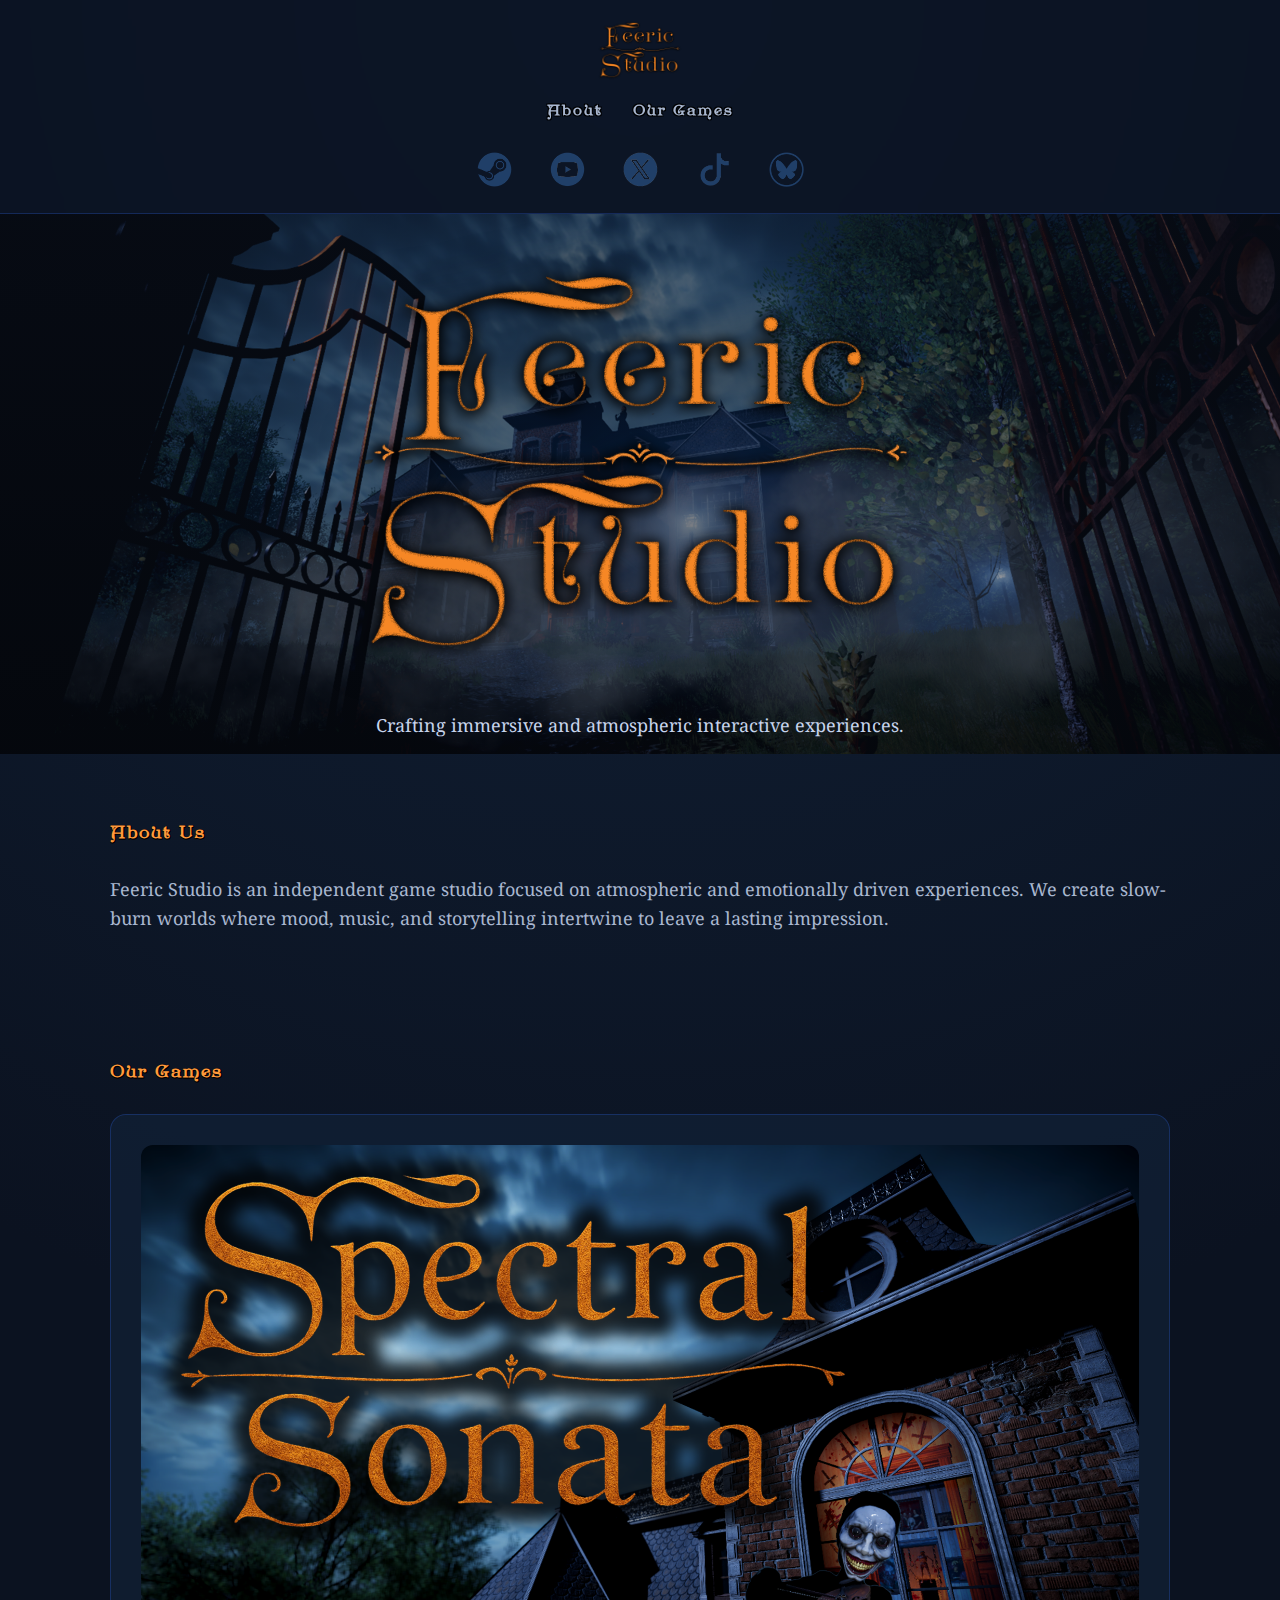
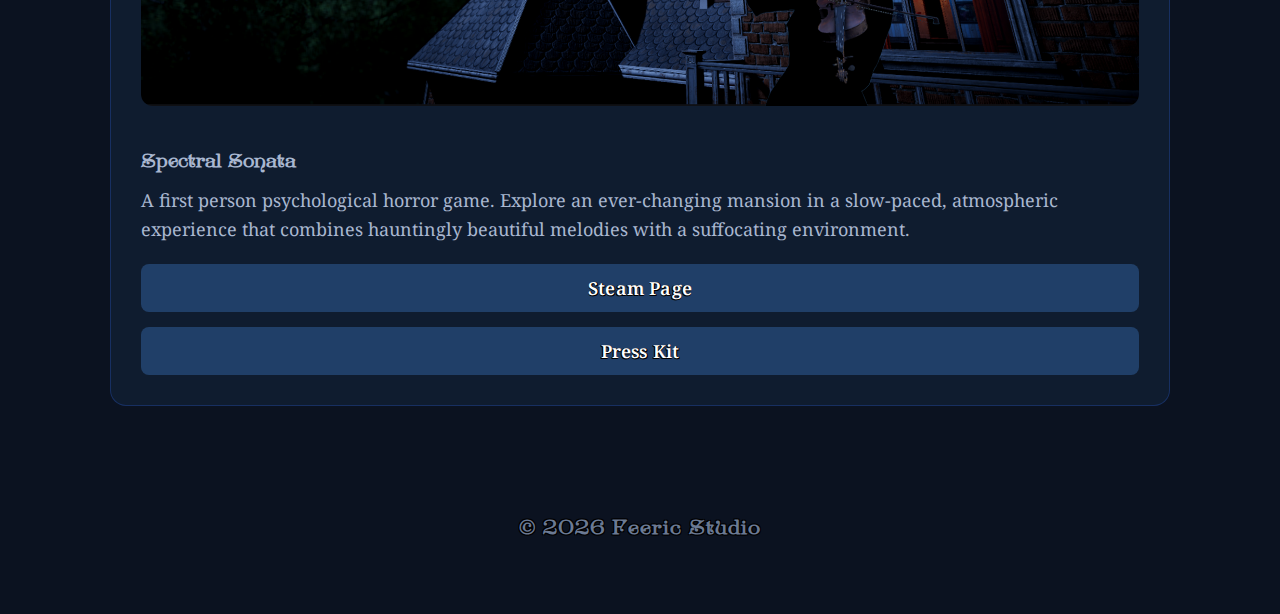
<file: index.html>
<!DOCTYPE html>
<html lang="en">
<head>
    <meta charset="UTF-8">
    <title>Feeric Studio</title>
    <meta name="viewport" content="width=device-width, initial-scale=1.0">
    <link rel="stylesheet" href="style.css">
    <link rel="preconnect" href="https://fonts.googleapis.com">
    <link rel="preconnect" href="https://fonts.gstatic.com" crossorigin>
    <link href="https://fonts.googleapis.com/css2?family=Noto+Serif:wght@400;600;700&display=swap" rel="stylesheet">
    <link rel="icon" type="image/png" href="assets/FeericStudio Logo.jpg">
</head>

<body>

<header>
    <div class="logo-area">
        <a href="index.html" class="logo-link">
            <img src="assets/FeericStudio.png" alt="Studio Logo" class="logo">
        </a>
    </div>

    <nav class="main-nav">
        <a href="#about">About</a>
        <a href="#games">Our Games</a>
    </nav>

    <div class="header-socials">
        <a href="https://store.steampowered.com/app/3313430/Spectral_Sonata/" target="_blank" aria-label="Steam">
            <img src="assets/logos/SteamLogo.png" alt="Steam">
        </a>

        <a href="https://www.youtube.com/@FeericStudio" target="_blank" aria-label="YouTube">
            <img src="assets/logos/YoutubeLogo.png" alt="YouTube">
        </a>

        <a href="https://x.com/FeericStudio" target="_blank" aria-label="Twitter">
            <img src="assets/logos/XLogo.png" alt="Twitter">
        </a>

        <a href="https://www.tiktok.com/@feericstudio" target="_blank" aria-label="TikTok">
            <img src="assets/logos/TikTokLogo.png" alt="TikTok">
        </a>

        <a href="https://bsky.app/profile/feericstudio.bsky.social" target="_blank" aria-label="Bluesky">
            <img src="assets/logos/BlueskyLogo.png" alt="Bluesky">
        </a>
    </div>
</header>

<section class="hero hero-home">
    <div class="hero-content">
        <img src="assets/FeericStudio.png"
             alt="Ferric Studio Logo"
             class="hero-logo">
        <p>Crafting immersive and atmospheric interactive experiences.</p>
    </div>
</section>

<section id="about" class="content">
    <h2>About Us</h2>
    <p>
        Feeric Studio is an independent game studio focused on atmospheric and emotionally driven experiences. We create slow-burn worlds where mood, music, and storytelling intertwine to leave a lasting impression.
    </p>
</section>

<section id="games" class="content">
    <h2>Our Games</h2>

    <div class="games-grid">

        <div class="game-card">
            <img src="assets/TrailerThumbnail.png" alt="Spectral Sonata" class="game-thumb">
            <h3>Spectral Sonata</h3>
            <p>A first person psychological horror game. Explore an ever-changing mansion in a slow-paced, atmospheric experience that combines hauntingly beautiful melodies with a suffocating environment.</p>
            <a href="https://store.steampowered.com/app/3313430/Spectral_Sonata/" target="_blank" class="button">
                Steam Page
            </a>
            <a href="spectral-sonata/index.html" target="_blank" class="button">
                Press Kit
            </a>
        </div>

        <!-- Add more games here -->

    </div>
</section>

<footer>
    <a href="index.html" class="footer-link">
        © 2026 Feeric Studio
    </a>
</footer>

</body>
</html>
</file>
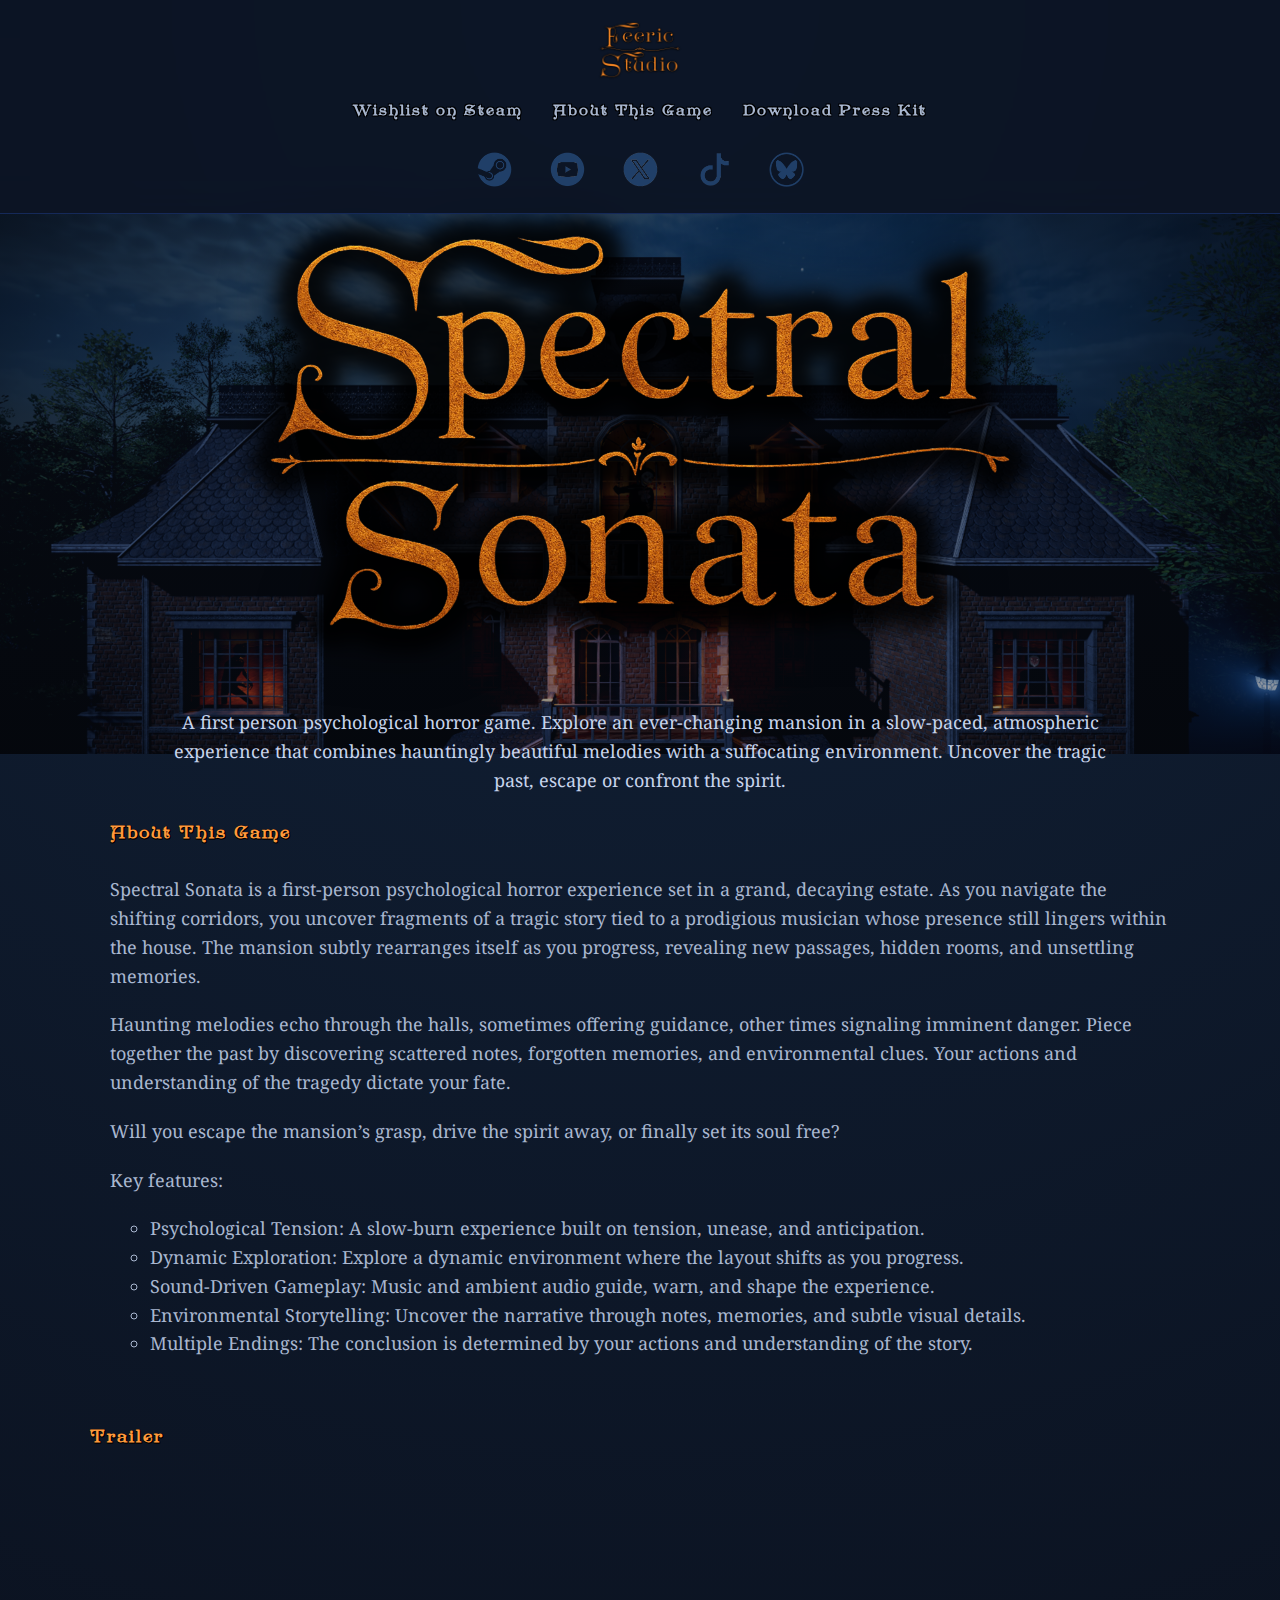
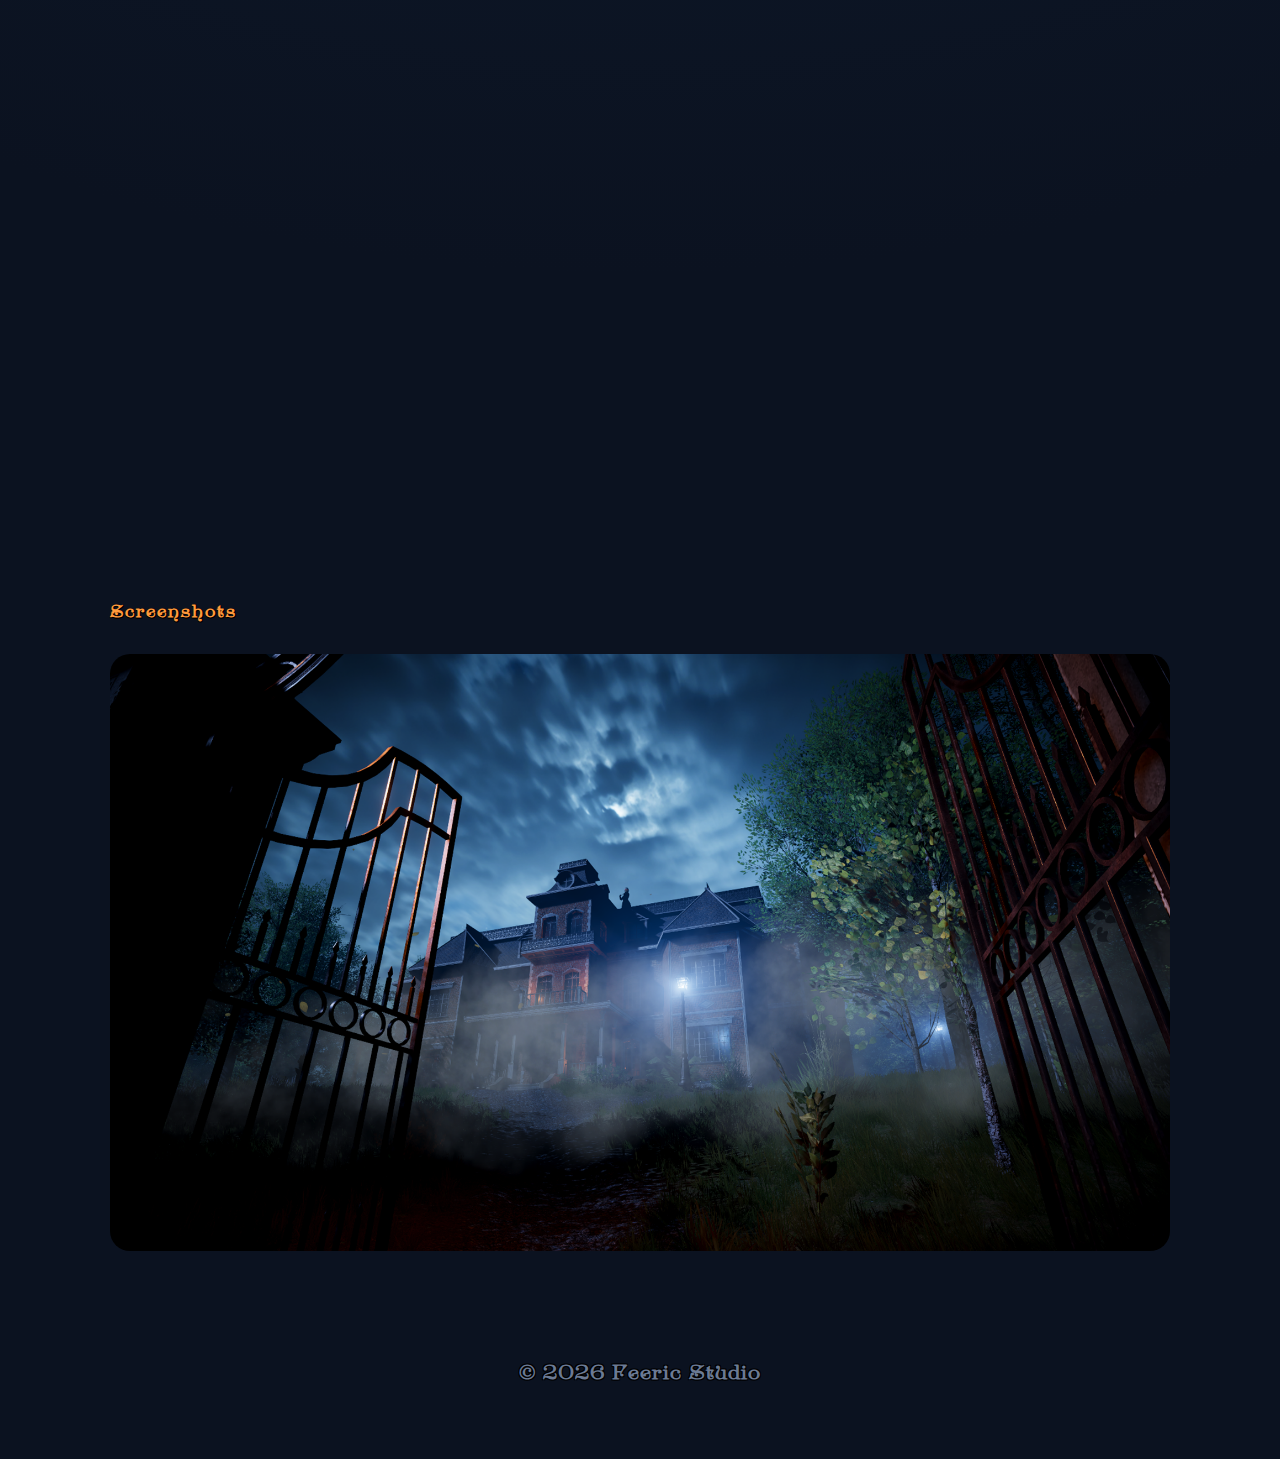
<file: spectral-sonata/index.html>
<!DOCTYPE html>
<html lang="en">
<head>
    <meta charset="UTF-8">
    <title>Spectral Sonata</title>
    <meta name="viewport" content="width=device-width, initial-scale=1.0">
    <link rel="stylesheet" href="../style.css">
    <link rel="preconnect" href="https://fonts.googleapis.com">
    <link rel="preconnect" href="https://fonts.gstatic.com" crossorigin>
    <link href="https://fonts.googleapis.com/css2?family=Noto+Serif:wght@400;600;700&display=swap" rel="stylesheet">
    <link rel="icon" type="image/png" href="../assets/Icon.png">
</head>

<body>

<header>
    <div class="logo-area">
        <a href="../index.html" class="logo-link">
            <img src="../assets/FeericStudio.png" alt="Studio Logo" class="logo">
        </a>
    </div>

    <nav class="main-nav">
        <a href="https://store.steampowered.com/app/3313430/Spectral_Sonata/" target="_blank">Wishlist on Steam</a>
        <a href="#about">About This Game</a>
        <a href="../assets/downloadable/SpectralSonata_PressKit.zip" download="SpectralSonata_PressKit.zip">Download Press Kit</a>
    </nav>

    <div class="header-socials">
        <a href="https://store.steampowered.com/app/3313430/Spectral_Sonata/" target="_blank" aria-label="Steam">
            <img src="../assets/logos/SteamLogo.png" alt="Steam">
        </a>

        <a href="https://www.youtube.com/@FeericStudio" target="_blank" aria-label="YouTube">
            <img src="../assets/logos/YoutubeLogo.png" alt="YouTube">
        </a>

        <a href="https://x.com/FeericStudio" target="_blank" aria-label="Twitter">
            <img src="../assets/logos/XLogo.png" alt="Twitter">
        </a>

        <a href="https://www.tiktok.com/@feericstudio" target="_blank" aria-label="TikTok">
            <img src="../assets/logos/TikTokLogo.png" alt="TikTok">
        </a>

        <a href="https://bsky.app/profile/feericstudio.bsky.social" target="_blank" aria-label="Bluesky">
            <img src="../assets/logos/BlueskyLogo.png" alt="Bluesky">
        </a>
    </div>
</header>

<section class="hero hero-spectral">
    <div class="hero-content">
        <img src="../assets/LibraryLogo.png"
             alt="Spectral Sonata Logo"
             class="hero-logo">

        <p>
            A first person psychological horror game. Explore an ever-changing mansion in a slow-paced, atmospheric experience that combines hauntingly beautiful melodies with a suffocating environment. Uncover the tragic past, escape or confront the spirit.
        </p>
    </div>
</section>

<section id="about" class="content">
    <h2>About This Game</h2>
    <p>
        Spectral Sonata is a first-person psychological horror experience set in a grand, decaying estate. As you navigate the shifting corridors, you uncover fragments of a tragic story tied to a prodigious musician whose presence still lingers within the house. The mansion subtly rearranges itself as you progress, revealing new passages, hidden rooms, and unsettling memories.
    </p>
    <p>
        Haunting melodies echo through the halls, sometimes offering guidance, other times signaling imminent danger. Piece together the past by discovering scattered notes, forgotten memories, and environmental clues. Your actions and understanding of the tragedy dictate your fate.
    </p>
    <p>
        Will you escape the mansion’s grasp, drive the spirit away, or finally set its soul free?
    </p>
    <p>
        Key features:
    <p>
    <ul style="list-style-type:circle">
      <li>Psychological Tension: A slow-burn experience built on tension, unease, and anticipation.</li>
      <li>Dynamic Exploration: Explore a dynamic environment where the layout shifts as you progress.</li>
      <li>Sound-Driven Gameplay: Music and ambient audio guide, warn, and shape the experience.</li>
      <li>Environmental Storytelling: Uncover the narrative through notes, memories, and subtle visual details.</li>
      <li>Multiple Endings: The conclusion is determined by your actions and understanding of the story.</li>
    </ul>
</section>

<section class="video-section">
    <h2>Trailer</h2>

    <div class="video-container">
        <iframe
            src="https://www.youtube.com/embed/FRLkpyPGL9U"
            title="Spectral Sonata Trailer"
            referrerpolicy=“strict-origin-when-cross-origin”
            frameborder="0"
            allow="accelerometer; autoplay; clipboard-write; encrypted-media; gyroscope; picture-in-picture"
            allowfullscreen>
        </iframe>
    </div>
</section>

<section class="screenshot-section">
    <div class="content">
        <h2>Screenshots</h2>

        <div class="slideshow">
            <img src="../assets/Screenshot_MainMenu.png" class="slide">
            <img src="../assets/Screenshot_MonsterShadowOutside.png" class="slide">
            <img src="../assets/Screenshot_Portal2.png" class="slide">
            <img src="../assets/Screenshot_Tent.png" class="slide">
            <img src="../assets/Screenshot_Mansion.png" class="slide">
        </div>
    </div>
</section>

<footer>
    <a href="../index.html" class="footer-link">
        © 2026 Feeric Studio
    </a>
</footer>


<script>
    document.addEventListener("DOMContentLoaded", function () {

    const slides = document.querySelectorAll(".slide");
    let current = 0;

    slides[current].classList.add("active");

    function changeSlide() {
        slides[current].classList.remove("active");

        current = (current + 1) % slides.length;

        slides[current].classList.add("active");
    }

    setInterval(changeSlide, 5000);
});
</script>

</body>
</html>
</file>
<file: style.css>
/* ============================== Global Reset ============================== */
@font-face {
    font-family: 'GreatVictorian';
    src: url('assets/fonts/GreatVictorian-Standard.otf') format('opentype');
    font-weight: normal;
    font-style: normal;
}

* {
    box-sizing: border-box;
    margin: 0;
    padding: 0;
}

html {
    scroll-behavior: smooth;
}

body {
    font-family: 'GreatVictorian', sans-serif;
    font-weight: bold;
    background: radial-gradient(circle at top, #12233a 0%, #0b1220 60%);
    color: #e6edf7;
    line-height: 1.6;
    font-size: 40px;
}

/* ============================== Header ============================== */
header {
    font-family: 'GreatVictorian', sans-serif;
    font-weight: bold;
    font-size: 40px;
    position: fixed;
    top: 0;
    width: 100%;
    height: 120px;
    padding: 0 60px;
    display: flex;
    align-items: center;
    justify-content: space-between;
    background: rgba(11, 18, 32, 0.75);
    backdrop-filter: blur(14px);
    border-bottom: 1px solid rgba(47, 109, 246, 0.25);
    z-index: 100;
}

/* ============================== Logo area ============================== */
.logo-area {
    display: flex;
    align-items: center;
    gap: 15px;
}

.logo {
    height: 100px;
    width: 200px;
    object-fit: cover;
}

.logo-link {
    display: flex;
    align-items: center;
    height: 100%;
    text-decoration: none;
}

.studio-name {
    letter-spacing: 1px;
    color: #ffb86b;
}

/* ============================== Center navigation ============================== */
.main-nav {
    position: absolute;
    left: 50%;
    transform: translateX(-50%);
}

.main-nav a {
    font-family: 'GreatVictorian', sans-serif;
    font-weight: bold;
    font-size: 35px;
    margin: 0 25px;
    text-decoration: none;
    color: #a9b7d0;
    transition: 0.2s ease;
    letter-spacing: 2px;
    text-shadow:
        -1px -1px 0 #000,
         1px -1px 0 #000,
        -1px  1px 0 #000,
         1px  1px 0 #000;
}

.main-nav a:hover {
    color: #ff9a3c;
}

/* ============================== Hero Section ============================== */
.hero {
    height: 100vh;
    background-image: url("assets/LibraryHero.png");
    background-size: cover;
    background-position: center;
    position: relative;
    display: flex;
    align-items: center;
    justify-content: center;
    text-align: center;
}

.hero-home {
    background-image: url("assets/Screenshot_MainMenu.png");
}

.hero-spectral {
    background-image: url("assets/Screenshot_Mansion.png");
}

.hero::before {
    content: "";
    position: absolute;
    inset: 0;
    background: linear-gradient(
        to bottom,
        rgba(11,18,32,0.6),
        rgba(11,18,32,0.4)
    );
}

.hero-content {
    position: relative;
    z-index: 2;
    max-width: 1000px;
    padding: 0 20px;
}

.hero-logo {
    max-width: 700px;
    width: 100%;
    height: auto;
    margin-top: 50px;
    margin-bottom: 30px;
    filter: drop-shadow(0 0 25px rgba(0,0,0,0.6));
}

.hero h1 {
    font-family: 'GreatVictorian', sans-serif;
    font-weight: normal;
    font-size: 150px;
    margin-bottom: 20px;
    letter-spacing: 3px;
    color: #ff9a3c;
    text-shadow: 0 0 25px rgba(255,154,60,0.4);
}

.hero p {
    font-family: 'Noto Serif', serif;
    font-weight: normal;
    font-size: 18px;
    color: #c7d4ec;
}

/* ============================== Content Sections ============================== */
.content {
    max-width: 1100px;
    margin: 0 auto;
    padding-top: 0px 0px;
}

section {
    padding: 20px 0;
}

h2 {
    font-size: 2rem;
    margin-top: 20px;
    margin-bottom: 20px;
    color: #ff9a3c;
    letter-spacing: 2px;
    text-shadow:
        -0.5px -0.5px 0 #000,
         0.5px -0.5px 0 #000,
        -0.5px  0.5px 0 #000,
         0.5px  0.5px 0 #000;
}

p {
    font-family: 'Noto Serif', serif;
    font-weight: normal;
    font-size: 18px;
    margin-bottom:20px;
    color: #a9b7d0;
}

ul {
    font-family: 'Noto Serif', serif;
    font-weight: normal;
    font-size: 18px;
    margin-left: 40px;
    color: #a9b7d0;
}

a {
    font-family: 'Noto Serif', serif;
    font-weight: normal;
    font-size: 18px;
    color: #a9b7d0;
    text-decoration: none;
}

/* ============================== Games Grid ============================== */
.games-grid {
    display: grid;
    grid-template-columns: repeat(auto-fit, minmax(280px, 1fr));
    gap: 40px;
    color: #a9b7d0;
}

.game-card {
    background: rgba(18, 35, 58, 0.6);
    border: 1px solid rgba(47, 109, 246, 0.25);
    padding: 30px;
    border-radius: 16px;
    transition: 0.3s ease;
}

.game-card:hover {
    transform: translateY(-6px);
    border-color: #ff9a3c;
    box-shadow: 0 10px 30px rgba(255,154,60,0.15);
}

.game-thumb {
    width: 100%;
    border-radius: 12px;
    margin-bottom: 20px;
}

/* ============================== Buttons ============================== */
.button {
    display: flex;
    align-items: center;
    justify-content: center;
    margin-top: 15px;
    padding: 12px 28px;
    width: 100%;
    height: 48px;
    border-radius: 8px;
    background: linear-gradient(135deg, #203f68, #203f68);
    color: white;
    text-decoration: none;
    font-weight: 600;
    transition: 0.25s ease;
    color: #ffffff;
    letter-spacing: 0.2px;
    text-shadow:
        -0.5px -0.5px 0 #000,
         0.5px -0.5px 0 #000,
        -0.5px  0.5px 0 #000,
         0.5px  0.5px 0 #000;
}

.button:hover {
    transform: translateY(-3px);
    box-shadow: 0 10px 25px rgba(47,109,246,0.4);
}

/* ============================== Screenshots ============================== */
.screenshot-section {
    padding: 0px 0;
}

.screenshot-section h2 {
    margin-bottom: 20px;
}

.slideshow {
    width: 100%;
    position: relative;
    aspect-ratio: 16 / 9;
}

.slide {
    position: absolute;
    inset: 0;
    width: 100%;
    height: 100%;
    object-fit: cover;
    border-radius: 20px;

    opacity: 0;
    transition: opacity 1s ease-in-out;
}

.slide.active {
    opacity: 1;
}

/* ============================== Trailer ============================== */
.video-section {
    padding-top: 20px;
    height: 100%;
    text-align: center;
}
.video-section h2 {
    max-width: 1100px;
    margin: 0 auto 20px auto;
    padding: 0 0px;
    text-align: left;
}

.video-container {
    width: 80%;
    max-width: 1100px;
    margin: 0 auto;
    aspect-ratio: 16 / 9;
}

.video-container iframe {
    width: 100%;
    height: 100%;
    border-radius: 16px;
}

/* ============================== Contact ============================== */
.header-socials {
    display: flex;
    gap: 25px;
    align-items: center;
}

.header-socials a {
    display: flex;
    align-items: center;
    justify-content: center;

    width: 48px;
    height: 48px;

    border-radius: 10px;

    transition: all 0.25s ease;
}

.header-socials img {
    width: 48px;
    height: 48px;
    object-fit: contain;
    filter: brightness(1);
    transition: 0.25s ease;
}

.header-socials a:hover {
    transform: translateY(-3px);
    background: rgba(0, 0, 0, 0.3);
    box-shadow: 0 0 40px rgba(47, 109, 246, 0.7);
    filter: brightness(2);
}

/* ============================== Footer ============================== */
footer {
    text-align: center;
    padding: 60px 20px;
    color: #6b7a94;
}

.footer-link {
    font-family: 'GreatVictorian', sans-serif;
    font-weight: bold;
    font-size: 30px;
    letter-spacing: 1px;
    text-decoration: none;
    color: inherit;
    transition: color 0.2s ease;
    text-shadow:
        -1px -1px 0 #000,
         1px -1px 0 #000,
        -1px  1px 0 #000,
         1px  1px 0 #000;
}

.footer-link:hover {
    color: #ff9a3c;
}

/* ============================== MOBILE RESPONSIVENESS ============================== */

/* This code runs only when the screen is 1400px wide or smaller */
@media screen and (max-width: 1400px) {
    
    body {
        font-size: 24px; /* Shrinks the text so it fits on a phone screen */
    }

    /* Fix the Header: Stack the logo, menu, and socials vertically */
    header {
        height: auto;
        padding: 20px;
        flex-direction: column;
        position: relative; /* Prevents it from covering the Hero text */
        gap: 15px;
    }

    /* Fix the Navigation: Move it from the center to a normal row */
    .main-nav {
        position: static;
        transform: none;
        display: flex;
        justify-content: center;
        width: 100%;
    }

    .main-nav a {
        font-size: 22px;
        margin: 0 15px;
    }

    /* Shrink the Logo and Social Icons */
    .logo {
        height: 60px;
        width: auto;
    }

    .header-socials img {
        width: 35px;
        height: 35px;
    }

    /* Adjust the Hero section so it's not too tall on a phone */
    .hero {
        height: 60vh;
    }

    .hero-logo {
        max-width: 85%;
    }

    /* Ensure descriptions and headings have room on the sides */
    .content {
        padding: 40px 20px;
    }

    h2 {
        font-size: 1.6rem;
    }

    /* Make sure the game trailer video fits the phone width */
    .video-container {
        width: 100%;
    }
}
</file>
